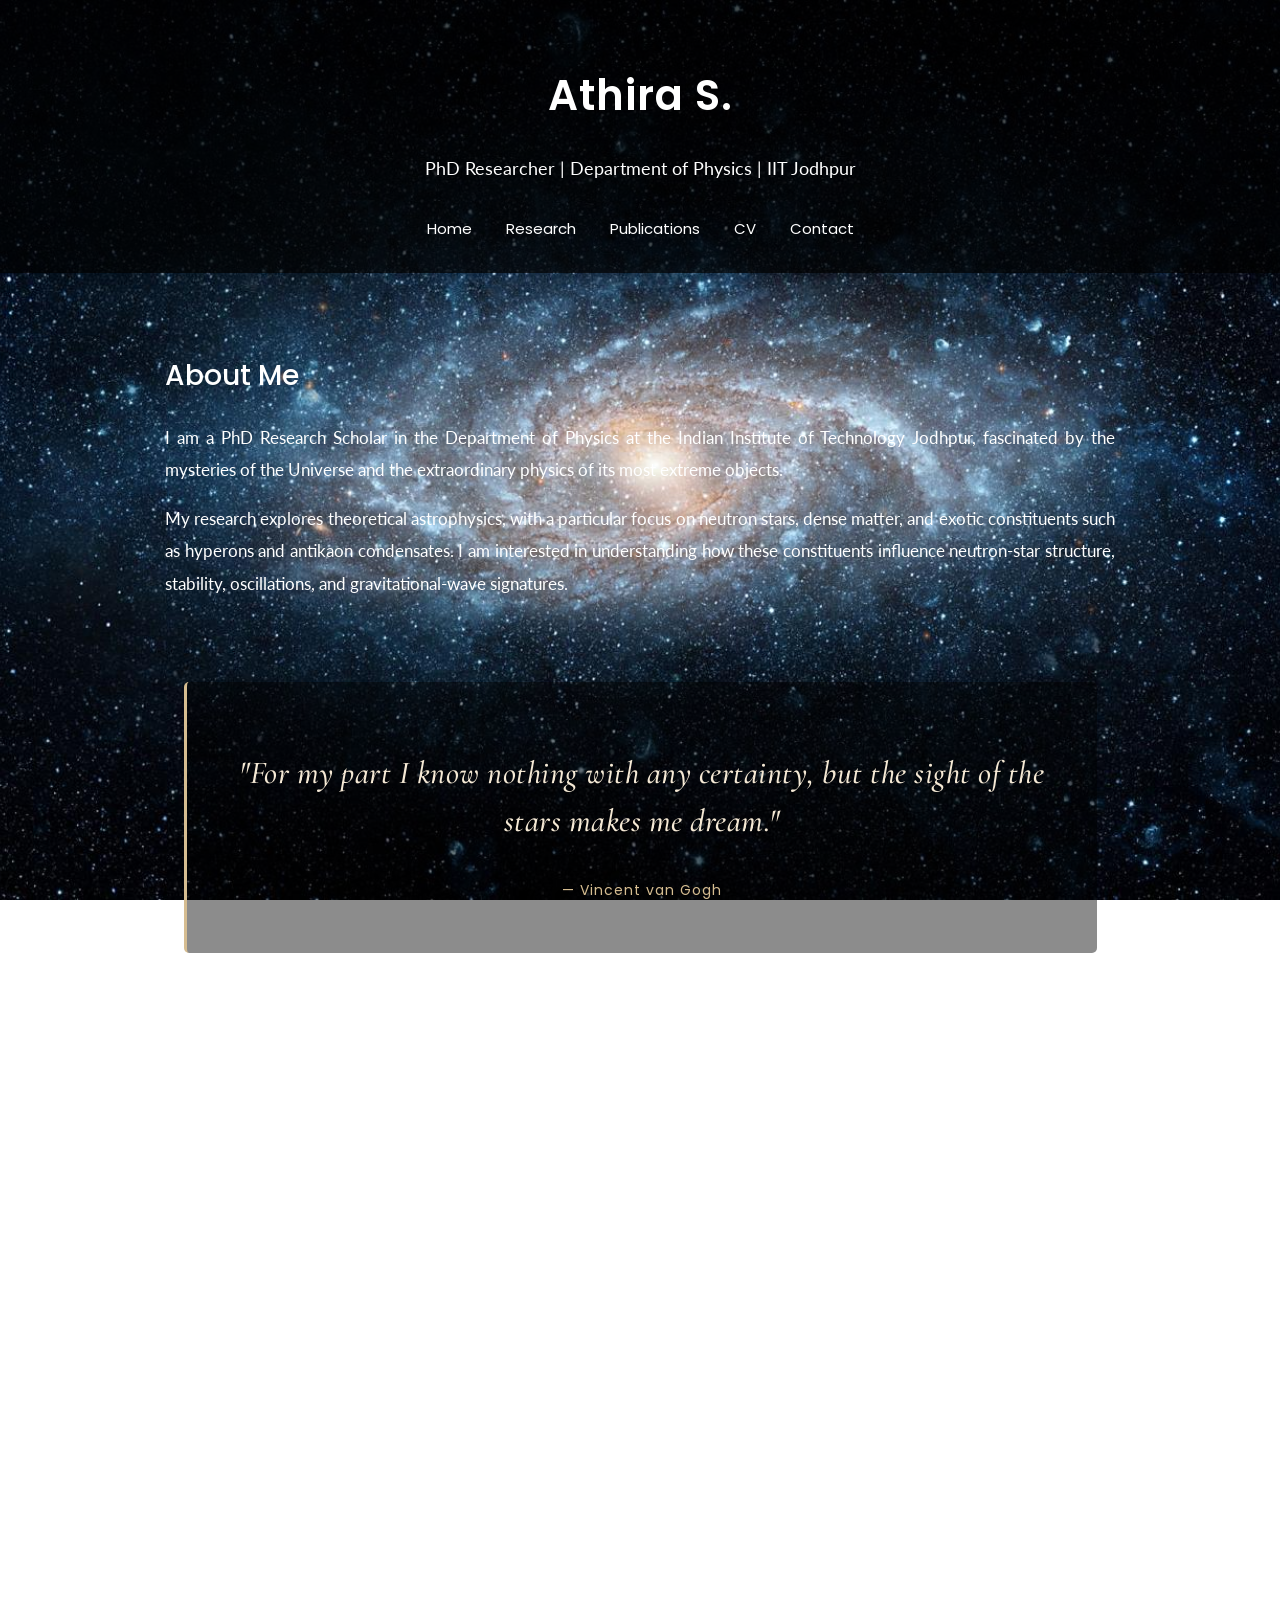
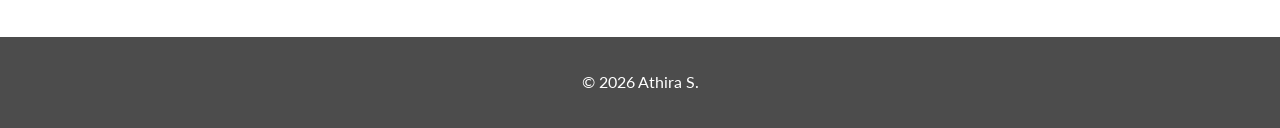
<file: index.html>
<!DOCTYPE html>
<html lang="en">

<head>
    <meta charset="UTF-8">
    <meta name="viewport" content="width=device-width, initial-scale=1.0">

    <title>Athira S. | Physics</title>

    <!-- Google Fonts -->
    <link rel="preconnect" href="https://fonts.googleapis.com">
    <link rel="preconnect" href="https://fonts.gstatic.com" crossorigin>

    <link href="https://fonts.googleapis.com/css2?family=Cormorant+Garamond:ital,wght@0,400;0,500;1,400;1,500&family=Lato:wght@300;400;700&family=Poppins:wght@400;500;600;700&display=swap" rel="stylesheet">

    <link rel="stylesheet" href="style.css">
</head>


<body>


    <!-- Header -->
    <header>

        <h1>Athira S.</h1>

        <p>
            PhD Researcher | Department of Physics | IIT Jodhpur
        </p>

        <!-- Navigation -->
        <nav>
            <a href="index.html">Home</a>
            <a href="research.html">Research</a>
            <a href="publications.html">Publications</a>
            <a href="cv.html">CV</a>
            <a href="contact.html">Contact</a>
        </nav>

    </header>


    <!-- About -->
    <section id="about" class="reveal">

        <h2>About Me</h2>

        <p>
            I am a PhD Research Scholar in the Department of Physics
            at the Indian Institute of Technology Jodhpur, fascinated
            by the mysteries of the Universe and the extraordinary
            physics of its most extreme objects.
        </p>

        <p>
            My research explores theoretical astrophysics, with a
            particular focus on neutron stars, dense matter, and
            exotic constituents such as hyperons and antikaon
            condensates. I am interested in understanding how
            these constituents influence neutron-star structure,
            stability, oscillations, and gravitational-wave signatures.
        </p>

    </section>


    <!-- Inspirational Quote -->
    <section id="quote" class="reveal">

        <p class="quote-text">
            "For my part I know nothing with any certainty,
            but the sight of the stars makes me dream."
        </p>

        <p class="quote-author">
            — Vincent van Gogh
        </p>

    </section>


    <!-- Research -->
    <section id="research" class="reveal">

        <h2>Research Interests</h2>

        <ul>
            <li>Neutron-star equation of state</li>
            <li>Hyperonic matter</li>
            <li>r-mode instability</li>
            <li>Gravitational waves</li>
            <li>Dense matter physics</li>
        </ul>

    </section>


    <!-- Contact -->
    <section id="contact" class="reveal">

        <h2>Contact</h2>

        <p>
            Department of Physics<br>
            Indian Institute of Technology Jodhpur
        </p>

    </section>


    <!-- Footer -->
    <footer>

        <p>© 2026 Athira S.</p>

    </footer>
    
<script>

const revealElements = document.querySelectorAll('.reveal');

const observer = new IntersectionObserver((entries) => {

    entries.forEach(entry => {

        if (entry.isIntersecting) {
            entry.target.classList.add('active');
        }

    });

}, {
    threshold: 0.15
});

revealElements.forEach(element => {
    observer.observe(element);
});

</script>

    

</body>



</html>
</file>
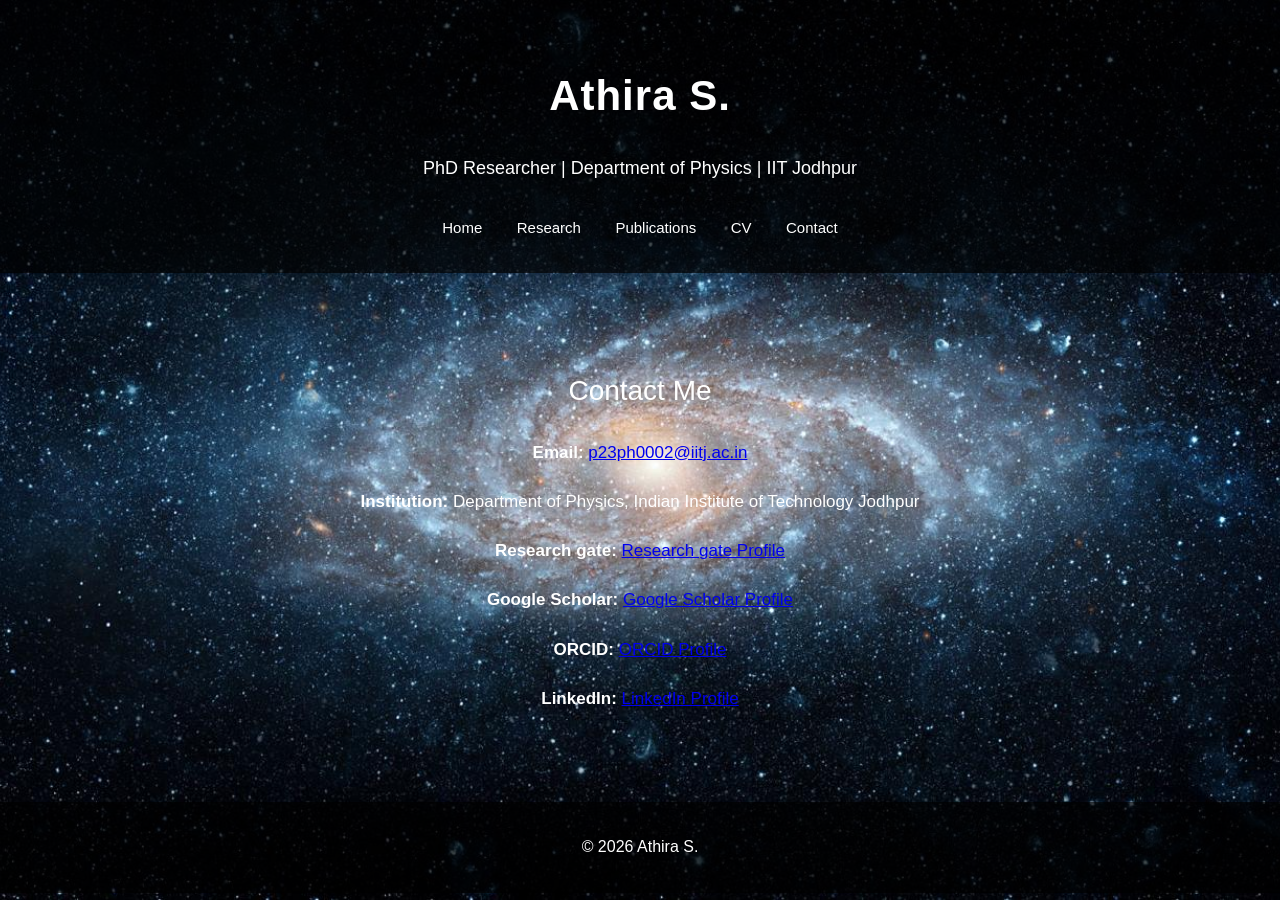
<file: contact.html>
<!DOCTYPE html>
<html lang="en">

<head>
    <meta charset="UTF-8">
    <meta name="viewport" content="width=device-width, initial-scale=1.0">
    <title>Contact Me | Athira S.</title>
    <link rel="stylesheet" href="style.css">
</head>

<body>

    <header>

        <h1>Athira S.</h1>

        <p>
            PhD Researcher | Department of Physics | IIT Jodhpur
        </p>

        <nav>
            <a href="index.html">Home</a>
            <a href="research.html">Research</a>
            <a href="publications.html">Publications</a>
            <a href="cv.html">CV</a>
            <a href="contact.html">Contact</a>
        </nav>

    </header>

    <!-- Contact Section -->

    <section id="contact">

        <h2>Contact Me</h2>

        <p>
            <strong>Email:</strong>
            <a href="p23ph0002@iitj.ac.in">p23ph0002@iitj.ac.in</a>
        </p>

        <p>
            <strong>Institution:</strong>
            Department of Physics, Indian Institute of Technology Jodhpur
        </p>

        <p>
            <strong>Research gate:</strong>
            <a href="https://www.researchgate.net/profile/Athira-S-6" target="_blank" rel="noopener noreferrer">
                Research gate Profile
            </a>
        </p>
        <p>
            <strong>Google Scholar:</strong>
            <a href="https://scholar.google.com/citations?user=lOQ8PrMAAAAJ" target="_blank" rel="noopener noreferrer">
                Google Scholar Profile
            </a>
        </p>
        

        <p>
            <strong>ORCID:</strong>
            <a href="https://orcid.org/0009-0005-3818-7186" target="_blank" rel="noopener noreferrer">
                ORCID Profile
            </a>
        </p>

        <p>
            <strong>LinkedIn:</strong>
            <a href="https://www.linkedin.com/in/athira-s-b6a906276/" target="_blank" rel="noopener noreferrer">
                LinkedIn Profile
            </a>
        </p>

    </section>

    <footer>
        <p>© 2026 Athira S.</p>
    </footer>

</body>
</html>
</file>
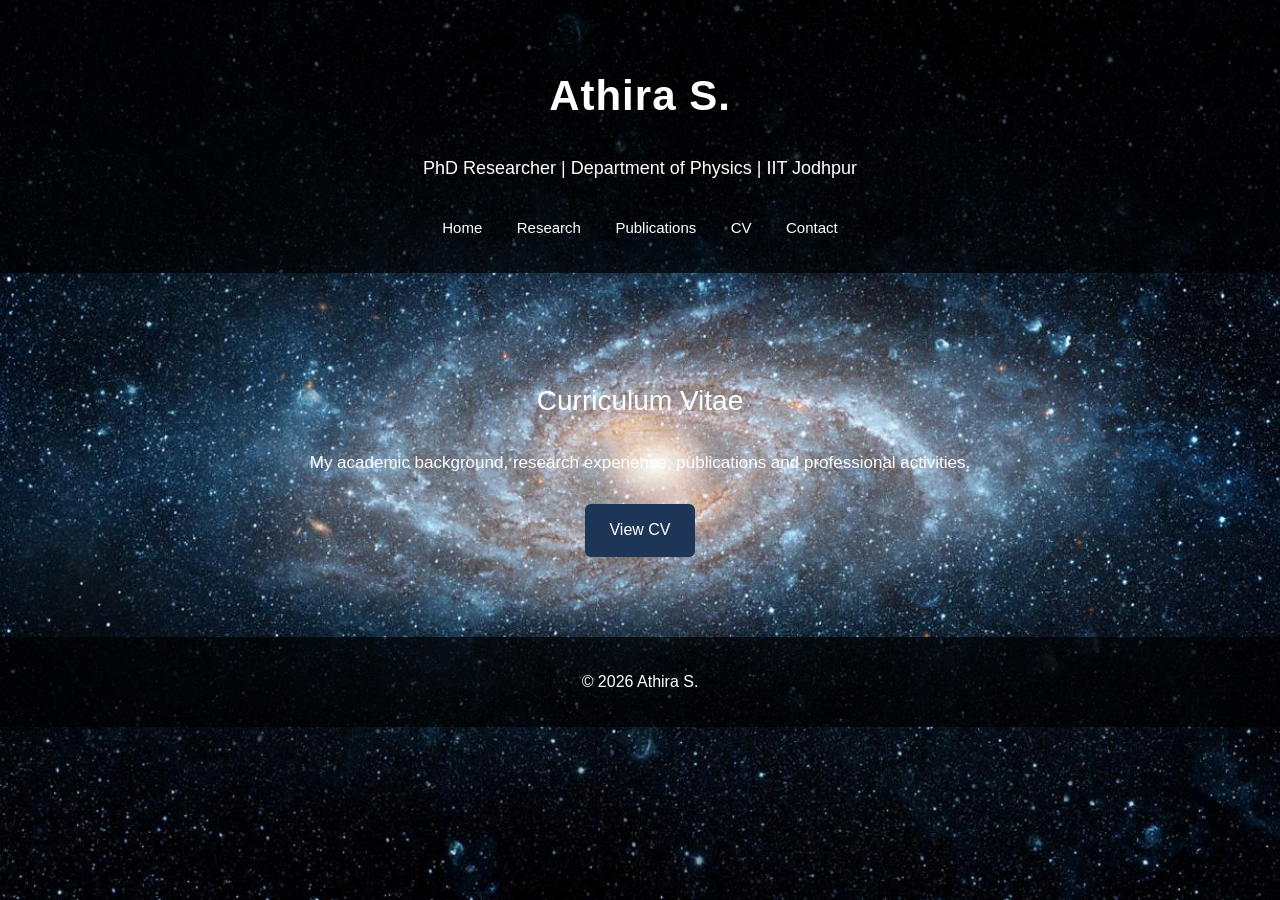
<file: cv.html>
<!DOCTYPE html>
<html>

<head>
    <title>CV | Athira S.</title>
    <link rel="stylesheet" href="style.css">
</head>

<body>

    <!-- Header -->

    <header>

        <h1>Athira S.</h1>

        <p>
            PhD Researcher | Department of Physics | IIT Jodhpur
        </p>

        <nav>
            <a href="index.html">Home</a>
            <a href="research.html">Research</a>
            <a href="publications.html">Publications</a>
            <a href="cv.html">CV</a>
            <a href="contact.html">Contact</a>
        </nav>

    </header>


    <!-- CV Section -->

    <section class="cv-section">

        <h2>Curriculum Vitae</h2>

        <p>
            My academic background, research experience,
            publications and professional activities.
        </p>

        <!-- Download CV -->

<!--        <a href="Athira_CV.pdf"
<!--           download
           class="cv-button">
            Download CV (PDF)
        </a>

        <!-- Display CV -->

    <div class="cv-buttons">

        <a href="Athira_CV.pdf" target="_blank" class="cv-btn">
            <i class="fa-solid fa-eye"></i> View CV
        </a>

<!--        <a href="Athira_CV.pdf" download class="cv-btn">
            <i class="fa-solid fa-download"></i> Download CV
        </a>  -->

    </div>

    </section>


    <footer>
        <p>© 2026 Athira S.</p>
    </footer>


<script>

    const revealElements = document.querySelectorAll(
        'section, .research-content, footer'
    );

    revealElements.forEach(element => {
        element.classList.add('reveal');
    });

    const observer = new IntersectionObserver((entries) => {

        entries.forEach(entry => {

            if (entry.isIntersecting) {
                entry.target.classList.add('active');
                observer.unobserve(entry.target);
            }

        });

    }, {
        threshold: 0.15
    });

    revealElements.forEach(element => {
        observer.observe(element);
    });

</script>
</body>

</html>
</file>
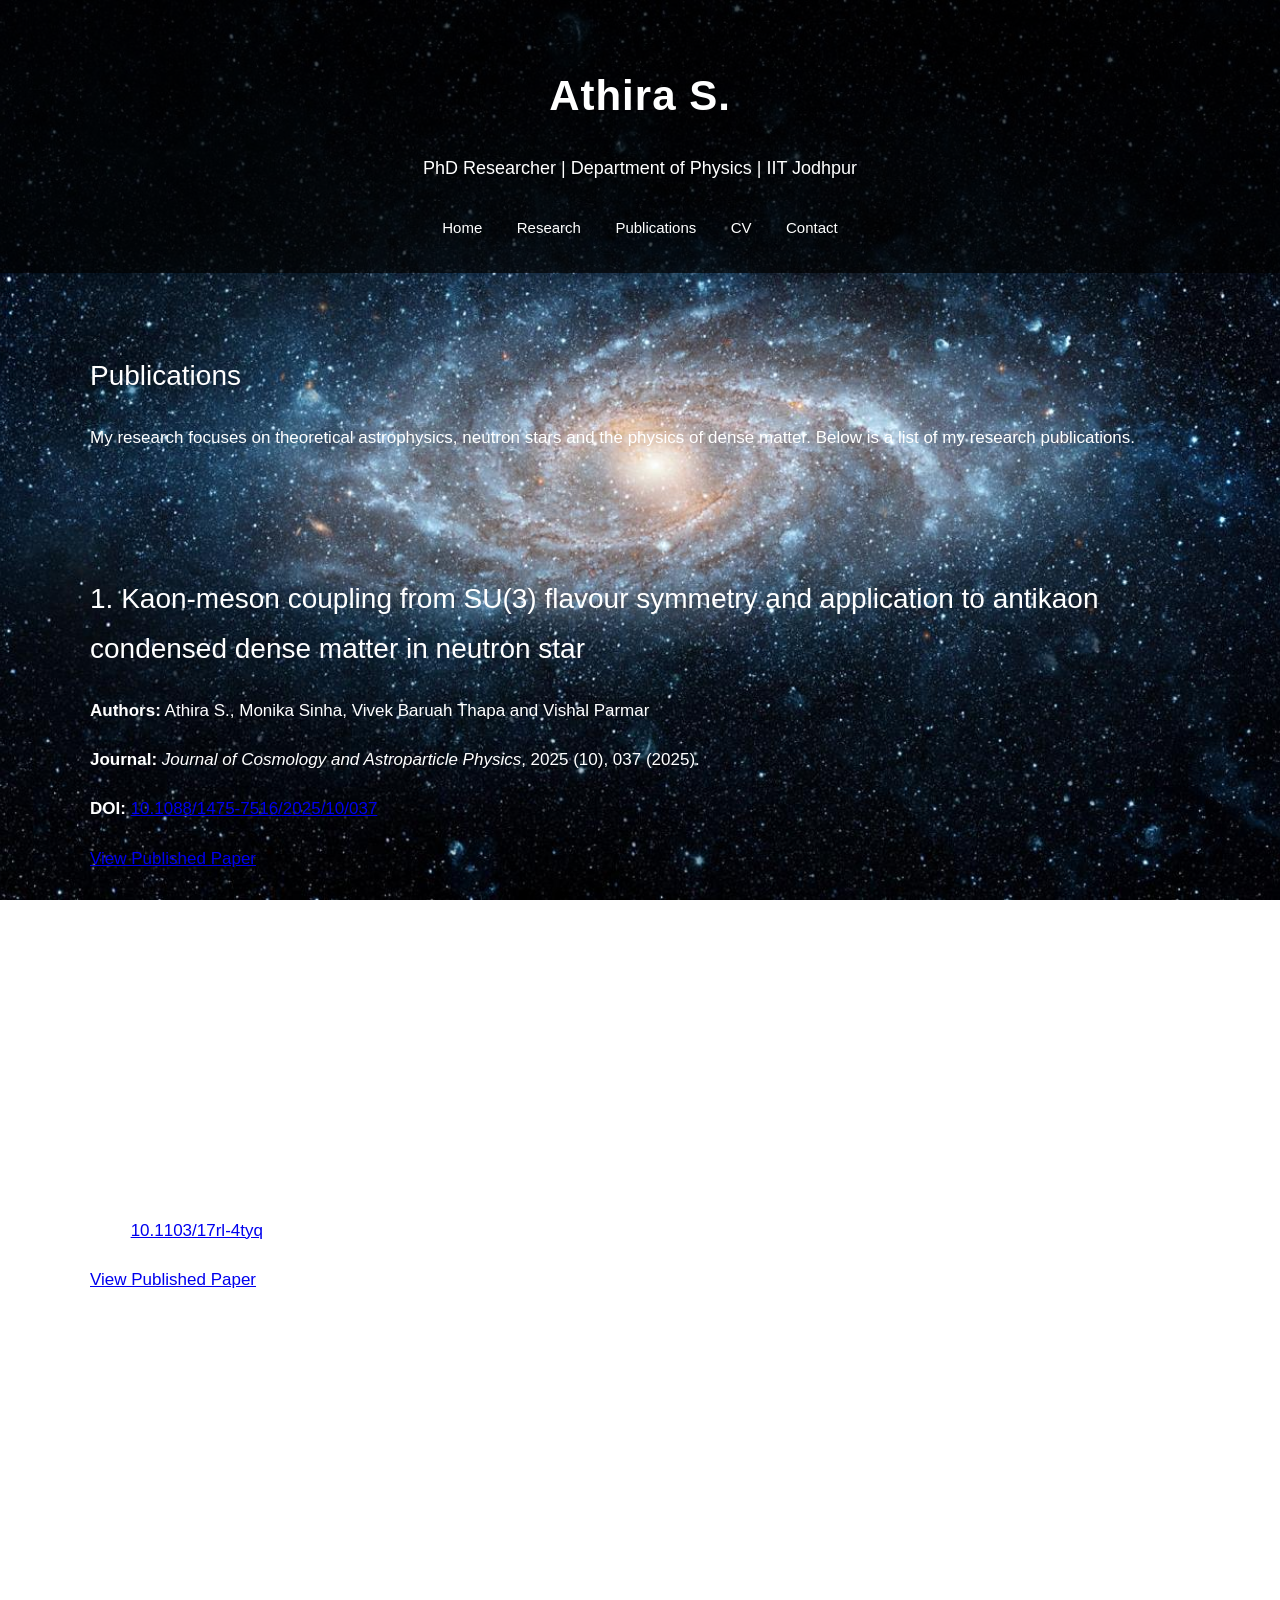
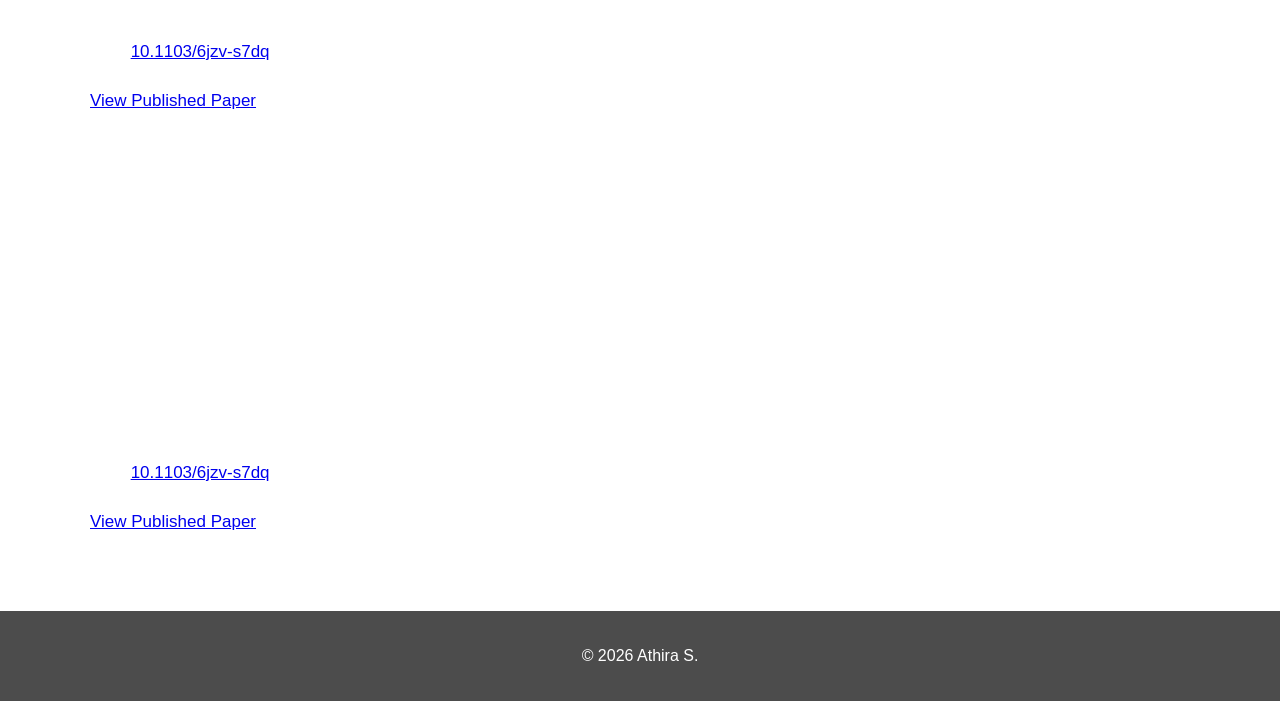
<file: publications.html>
<!DOCTYPE html>
<html>

<head>
    <title>Publications | Athira S.</title>
    <link rel="stylesheet" href="style.css">
</head>

<body>

    <!-- Header -->

    <header>

        <h1>Athira S.</h1>

        <p>
            PhD Researcher | Department of Physics | IIT Jodhpur
        </p>

        <nav>
            <a href="index.html">Home</a>
            <a href="research.html">Research</a>
            <a href="publications.html">Publications</a>
            <a href="cv.html">CV</a>
            <a href="contact.html">Contact</a>
        </nav>

    </header>


    <!-- Publications -->

    <section>

        <h2>Publications</h2>

        <p>
            My research focuses on theoretical astrophysics,
            neutron stars and the physics of dense matter.
            Below is a list of my research publications.
        </p>

    </section>


    <!-- Publication 1 -->

    <section class="publication">

        <h2>
            1. Kaon-meson coupling from SU(3) flavour symmetry
            and application to antikaon condensed dense
            matter in neutron star
        </h2>

        <p>
            <strong>Authors:</strong>
            Athira S., Monika Sinha, Vivek Baruah Thapa
            and Vishal Parmar
        </p>

        <p>
            <strong>Journal:</strong>
            <i>Journal of Cosmology and Astroparticle Physics</i>,
            2025 (10), 037 (2025).
        </p>

        <p>
            <strong>DOI:</strong>
            <a href="https://doi.org/10.1088/1475-7516/2025/10/037"
               target="_blank">
                10.1088/1475-7516/2025/10/037
            </a>
        </p>

        <p>
            <a href="https://doi.org/10.1088/1475-7516/2025/10/037"
               target="_blank">
                View Published Paper
            </a>
        </p>

    </section>


    <!-- Publication 2 -->

    <section class="publication">

        <h2>
            2. r-Mode Stabilization in Rotating Hyperon-Rich
            Neutron Stars and Its Implications for GW190814
        </h2>

        <p>
            <strong>Authors:</strong>
            Athira S. and Monika Sinha
        </p>

        <p>
            <strong>Journal:</strong>
            <i>Physical Review D</i>, 113, 063011 (2026).
        </p>

        <p>
            <strong>DOI:</strong>
            <a href="https://doi.org/10.1103/17rl-4tyq"
               target="_blank">
                10.1103/17rl-4tyq
            </a>
        </p>

        <p>
            <a href="https://doi.org/10.1103/17rl-4tyq"
               target="_blank">
                View Published Paper
            </a>
        </p>

    </section>


    <!-- Publication 3 -->

    <section class="publication">

        <h2>
            3. Neutron star matter with hyperons:
            Bayesian comparison of nucleonic and
            SU(6)/SU(3) hyperonic models
        </h2>

        <p>
            <strong>Authors:</strong>
            Athira S., Vishal Parmar, Monika Sinha
            and Ignazio Bombaci
        </p>

        <p>
            <strong>Journal:</strong>
            <i>Physical Review C</i>, 114, 035802 (2026).
        </p>

        <p>
            <strong>DOI:</strong>
            <a href="https://doi.org/10.1103/6jzv-s7dq"
               target="_blank">
                10.1103/6jzv-s7dq
            </a>
        </p>

        <p>
            <a href="https://doi.org/10.1103/6jzv-s7dq"
               target="_blank">
                View Published Paper
            </a>
        </p>

    </section>
    
     <!-- Publication 4 -->

    <section class="publication">

        <h2>
            4. Influence of  Delta  resonances in hyperonic neutron stars on
    gravitational-wave inspiral signatures
        </h2>

        <p>
            <strong>Authors:</strong>
            Athira S., Vivek Baruah Thapa and Monika Sinha
             
        </p>

        <p>
            <strong>Journal:</strong>
            <i>Physical Review D</i>, 114, 035802 (2026).
        </p>

        <p>
            <strong>DOI:</strong>
            <a href="https://doi.org/10.1103/6jzv-s7dq"
               target="_blank">
                10.1103/6jzv-s7dq
            </a>
        </p>

        <p>
            <a href="https://doi.org/10.1103/6jzv-s7dq"
               target="_blank">
                View Published Paper
            </a>
        </p>

    </section>


    <footer>

        <p>© 2026 Athira S.</p>

    </footer>

<script>

    const revealElements = document.querySelectorAll(
        'section, .research-content, footer'
    );

    revealElements.forEach(element => {
        element.classList.add('reveal');
    });

    const observer = new IntersectionObserver((entries) => {

        entries.forEach(entry => {

            if (entry.isIntersecting) {
                entry.target.classList.add('active');
                observer.unobserve(entry.target);
            }

        });

    }, {
        threshold: 0.15
    });

    revealElements.forEach(element => {
        observer.observe(element);
    });

</script>
</body>

</html>
</file>
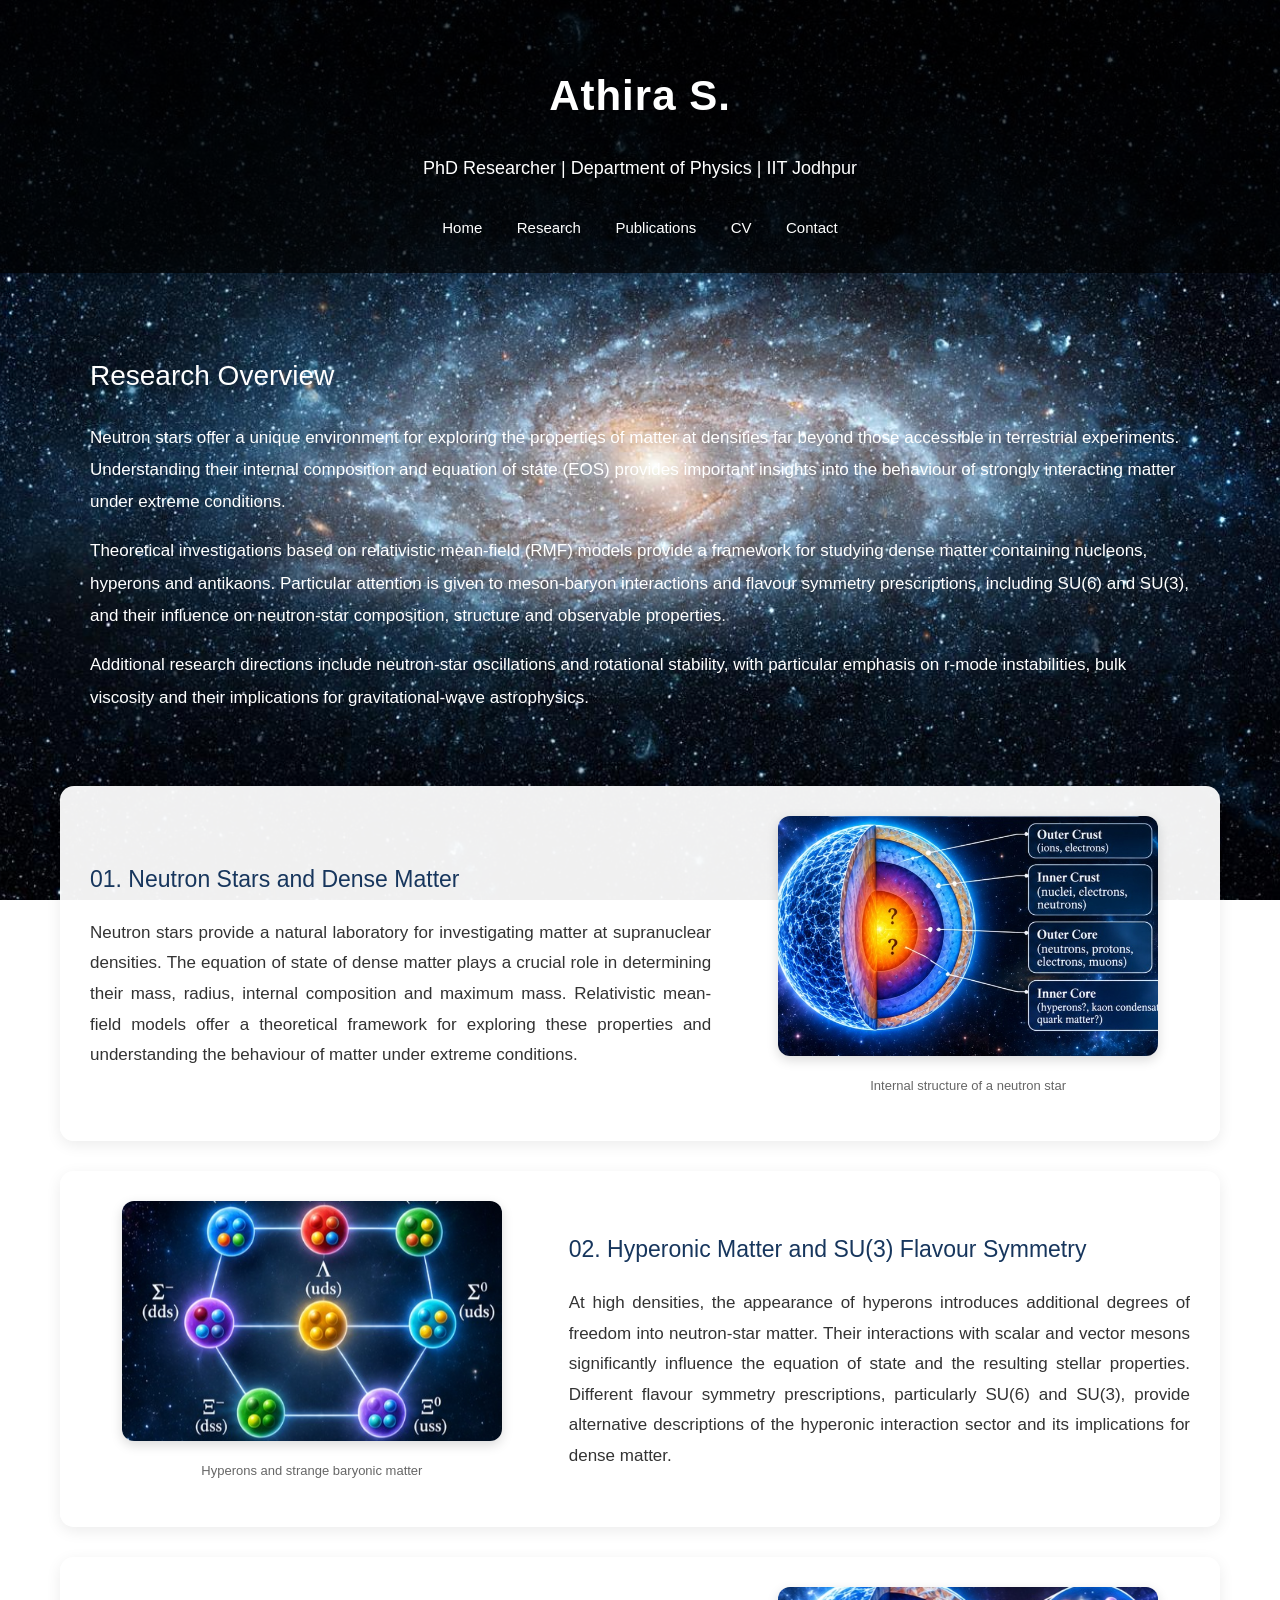
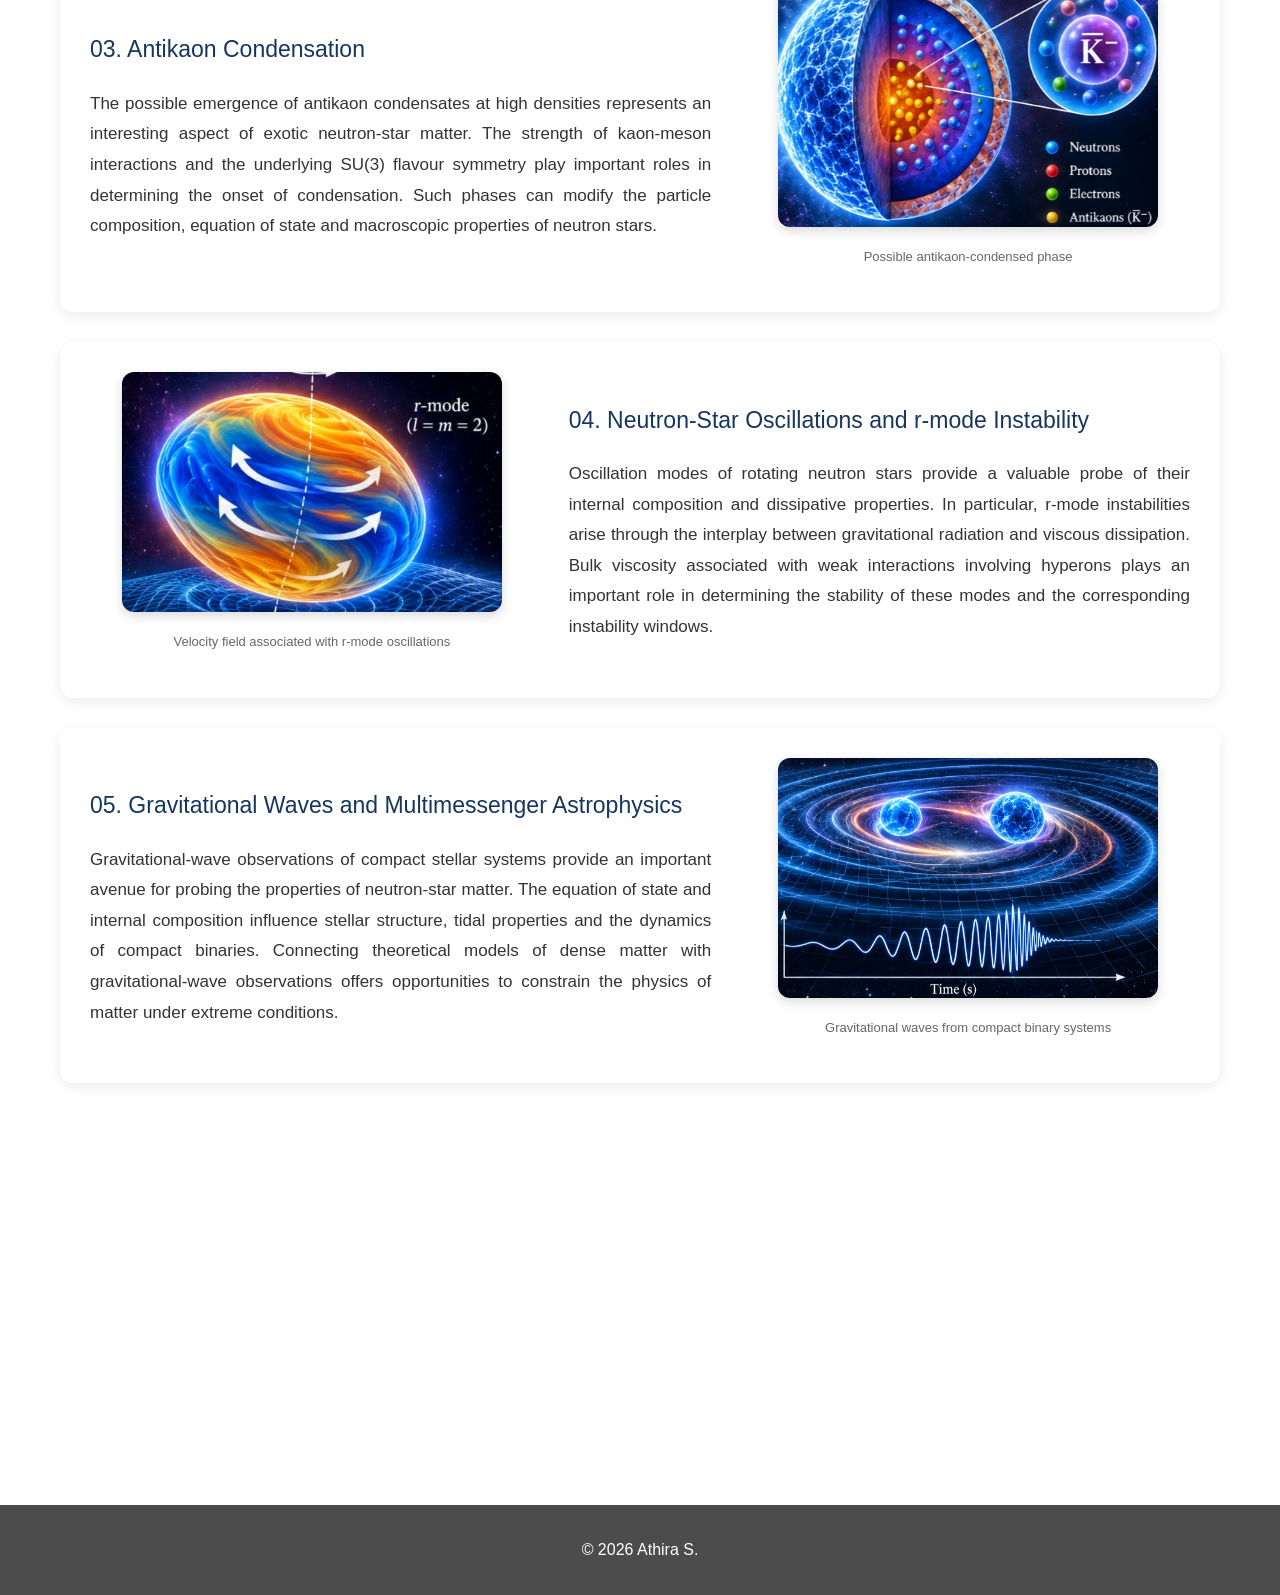
<file: research.html>
<!DOCTYPE html>
<html lang="en">

<head>
    <meta charset="UTF-8">
    <meta name="viewport" content="width=device-width, initial-scale=1.0">
    <title>Research | Athira S.</title>
    <link rel="stylesheet" href="style.css">
</head>

<body>

    <!-- Header -->

    <header>

        <h1>Athira S.</h1>

        <p>
            PhD Researcher | Department of Physics | IIT Jodhpur
        </p>

        <nav>
            <a href="index.html">Home</a>
            <a href="research.html">Research</a>
            <a href="publications.html">Publications</a>
            <a href="cv.html">CV</a>
            <a href="contact.html">Contact</a>
        </nav>

    </header>


    <!-- Research Introduction -->

    <section>

        <h2>Research Overview</h2>

        <p>
            Neutron stars offer a unique environment for exploring
            the properties of matter at densities far beyond those
            accessible in terrestrial experiments. Understanding
            their internal composition and equation of state (EOS)
            provides important insights into the behaviour of
            strongly interacting matter under extreme conditions.
        </p>

        <p>
            Theoretical investigations based on relativistic
            mean-field (RMF) models provide a framework for studying
            dense matter containing nucleons, hyperons and antikaons.
            Particular attention is given to meson-baryon interactions
            and flavour symmetry prescriptions, including SU(6)
            and SU(3), and their influence on neutron-star composition,
            structure and observable properties.
        </p>

        <p>
            Additional research directions include neutron-star
            oscillations and rotational stability, with particular
            emphasis on r-mode instabilities, bulk viscosity and
            their implications for gravitational-wave astrophysics.
        </p>

    </section>


    <!-- Research Area 1 -->

    <section class="research">

        <div class="research-content">

            <div class="research-text">

                <h2>01. Neutron Stars and Dense Matter</h2>

                <p>
                    Neutron stars provide a natural laboratory for
                    investigating matter at supranuclear densities.
                    The equation of state of dense matter plays a
                    crucial role in determining their mass, radius,
                    internal composition and maximum mass.
                    Relativistic mean-field models offer a theoretical
                    framework for exploring these properties and
                    understanding the behaviour of matter under
                    extreme conditions.
                </p>

            </div>

            <div class="research-image">

                <img src="neutron-star.png"
                     alt="Internal structure of a neutron star">

                <p>Internal structure of a neutron star</p>

            </div>

        </div>

    </section>


    <!-- Research Area 2 -->

    <section class="research alternate">

        <div class="research-content">

            <div class="research-text">

                <h2>02. Hyperonic Matter and SU(3) Flavour Symmetry</h2>

                <p>
                    At high densities, the appearance of hyperons
                    introduces additional degrees of freedom into
                    neutron-star matter. Their interactions with
                    scalar and vector mesons significantly influence
                    the equation of state and the resulting stellar
                    properties. Different flavour symmetry
                    prescriptions, particularly SU(6) and SU(3),
                    provide alternative descriptions of the
                    hyperonic interaction sector and its implications
                    for dense matter.
                </p>

            </div>

            <div class="research-image">

                <img src="hyperons.png"
                     alt="Hyperon particle structure">

                <p>Hyperons and strange baryonic matter</p>

            </div>

        </div>

    </section>


    <!-- Research Area 3 -->

    <section class="research">

        <div class="research-content">

            <div class="research-text">

                <h2>03. Antikaon Condensation</h2>

                <p>
                    The possible emergence of antikaon condensates
                    at high densities represents an interesting
                    aspect of exotic neutron-star matter. The
                    strength of kaon-meson interactions and the
                    underlying SU(3) flavour symmetry play important
                    roles in determining the onset of condensation.
                    Such phases can modify the particle composition,
                    equation of state and macroscopic properties
                    of neutron stars.
                </p>

            </div>

            <div class="research-image">

                <img src="antikaon.png"
                     alt="Antikaon condensation in neutron stars">

                <p>Possible antikaon-condensed phase</p>

            </div>

        </div>

    </section>


    <!-- Research Area 4 -->

    <section class="research alternate">

        <div class="research-content">

            <div class="research-text">

                <h2>04. Neutron-Star Oscillations and r-mode Instability</h2>

                <p>
                    Oscillation modes of rotating neutron stars
                    provide a valuable probe of their internal
                    composition and dissipative properties.
                    In particular, r-mode instabilities arise
                    through the interplay between gravitational
                    radiation and viscous dissipation. Bulk
                    viscosity associated with weak interactions
                    involving hyperons plays an important role
                    in determining the stability of these modes
                    and the corresponding instability windows.
                </p>

            </div>

            <div class="research-image">

                <img src="rmode.png"
                     alt="r-mode oscillations in a rotating neutron star">

                <p>Velocity field associated with r-mode oscillations</p>

            </div>

        </div>

    </section>


    <!-- Research Area 5 -->

    <section class="research">

        <div class="research-content">

            <div class="research-text">

                <h2>05. Gravitational Waves and Multimessenger Astrophysics</h2>

                <p>
                    Gravitational-wave observations of compact
                    stellar systems provide an important avenue
                    for probing the properties of neutron-star
                    matter. The equation of state and internal
                    composition influence stellar structure,
                    tidal properties and the dynamics of compact
                    binaries. Connecting theoretical models of
                    dense matter with gravitational-wave
                    observations offers opportunities to constrain
                    the physics of matter under extreme conditions.
                </p>

            </div>

            <div class="research-image">

                <img src="gravitational-waves.png"
                     alt="Gravitational waves from binary neutron stars">

                <p>Gravitational waves from compact binary systems</p>

            </div>

        </div>

    </section>


    <!-- Research Methods -->

    <section class="research-tools">

        <h2>Research Methods and Tools</h2>

        <ul>
            <li>Relativistic Mean-Field (RMF) Models</li>
            <li>SU(6) and SU(3) Flavour Symmetry</li>
            <li>Equation of State Modelling</li>
            <li>Bayesian Statistical Inference</li>
            <li>Neutron-Star Structure and Rotational Stability</li>
            <li>Bulk Viscosity and r-mode Instability</li>
            <li>Gravitational-Wave Astrophysics</li>
        </ul>

    </section>


    <!-- Footer -->

    <footer>

        <p>© 2026 Athira S.</p>

    </footer>

<script>

    const revealElements = document.querySelectorAll(
        'section, .research-content, footer'
    );

    revealElements.forEach(element => {
        element.classList.add('reveal');
    });

    const observer = new IntersectionObserver((entries) => {

        entries.forEach(entry => {

            if (entry.isIntersecting) {
                entry.target.classList.add('active');
                observer.unobserve(entry.target);
            }

        });

    }, {
        threshold: 0.15
    });

    revealElements.forEach(element => {
        observer.observe(element);
    });

</script>
</body>
</html>
</file>
<file: style.css>
/* General Page Styling */

body {
    font-family: 'Lato', sans-serif;
    margin: 0;
    color: white;
    line-height: 1.8;

    background-image: url("background.jpg");
    background-size: cover;
    background-position: center;
    background-repeat: no-repeat;
    background-attachment: fixed;
}


/* Header */

header {
    background: rgba(0, 0, 0, 0.7);
    color: white;
    text-align: center;
    padding: 30px;
}

header h1 {
    font-family: 'Poppins', sans-serif;
    font-size: 42px;
    font-weight: 600;
    letter-spacing: 1px;
    margin-bottom: 10px;
    color: white;
}

header p {
    font-family: 'Lato', sans-serif;
    font-size: 18px;
    color: white;
}


/* Navigation */

nav {
    margin-top: 30px;
    color: white;
}

nav a {
    font-family: 'Poppins', sans-serif;
    color: white;
    text-decoration: none;
    margin: 15px;
    font-size: 15px;
    transition: color 0.3s ease;
}

nav a:hover {
    color: #d6bd91;
}


/* Sections */

section {
    max-width: 1100px;
    margin: 30px auto;
    padding: 25px;
    color: white;
}

h2 {
    font-family: 'Poppins', sans-serif;
    font-size: 28px;
    font-weight: 500;
    color: white;
    margin-bottom: 20px;
}

section p {
    font-family: 'Lato', sans-serif;
    font-size: 17px;
    line-height: 1.9;
}


/* About Section */

#about {
    max-width: 950px;
    text-align: justify;
}


/* Inspirational Quote */

#quote {
    max-width: 850px;
    margin: 40px auto;
    padding: 35px 30px;
    text-align: center;

    background: rgba(0, 0, 0, 0.45);
    border-left: 3px solid #d6bd91;
    border-radius: 5px;
}

.quote-text {
    font-family: 'Cormorant Garamond', serif;
    font-size: 32px;
    font-style: italic;
    font-weight: 500;
    line-height: 1.5;
    letter-spacing: 0.5px;
    color: #f5e9d5;
}

.quote-author {
    font-family: 'Poppins', sans-serif;
    font-size: 14px;
    letter-spacing: 1px;
    color: #d6bd91;
    margin-top: 15px;
}


/* Research Section */

#research {
    max-width: 950px;
}

#research li {
    font-family: 'Lato', sans-serif;
    font-size: 17px;
    line-height: 2;
}


/* Contact Section */

#contact {
    text-align: center;
}


/* Footer */

footer {
    background: rgba(0, 0, 0, 0.7);
    color: white;
    text-align: center;
    padding: 15px;
    font-family: 'Lato', sans-serif;
}


/* Mobile Responsive Design */

@media (max-width: 600px) {

    header h1 {
        font-size: 32px;
    }

    nav a {
        display: inline-block;
        margin: 8px;
        font-size: 13px;
    }

    section {
        margin: 15px;
        padding: 15px;
    }

    .quote-text {
        font-size: 24px;
    }

    #quote {
        margin: 25px 15px;
        padding: 25px 18px;
    }
}


/* Research layout */

.research {
    background: rgba(255, 255, 255, 0.94);
    max-width: 1100px;
    margin: 30px auto;
    padding: 30px;
    border-radius: 14px;
    box-shadow: 0 4px 15px rgba(0,0,0,0.08);
}

.research-content {
    display: flex;
    align-items: center;
    gap: 35px;
}

.research-text {
    flex: 1.4;
}

.research-text h2 {
    color: #17365D;
    font-size: 23px;
    margin-bottom: 18px;
}

.research-text p {
    line-height: 1.8;
    text-align: justify;
    color: #333;
}

.research-image {
    flex: 1;
    text-align: center;
}

.research-image img {
    width: 100%;
    max-width: 380px;
    height: 240px;
    object-fit: cover;
    border-radius: 12px;
    box-shadow: 0 4px 12px rgba(0,0,0,0.15);
}

.research-image p {
    font-size: 13px;
    color: #666;
    margin-top: 8px;
}

/* Mobile layout */

@media (max-width: 700px) {
    .research-content {
        flex-direction: column;
    }

    .research-image img {
        max-width: 100%;
    }
}
.research.alternate .research-content {
    flex-direction: row-reverse;
}

@media (max-width: 700px) {
    .research.alternate .research-content {
        flex-direction: column;
    }
}

/* CV Page */

.cv-section {
    max-width: 1000px;
    margin: 40px auto;
    padding: 30px;
    text-align: center;
}

.cv-section h2 {
    color: white;
}

.cv-section p {
    color: white;
    margin-bottom: 25px;
}

/* Download Button */

.cv-button {
    display: inline-block;
    background: #17365D;
    color: white;
    padding: 12px 25px;
    border-radius: 6px;
    text-decoration: none;
    margin-bottom: 30px;
    font-weight: bold;
}

.cv-button:hover {
    background: #28578c;
}

/* PDF Viewer */

.cv-viewer {
    background: white;
    padding: 10px;
    border-radius: 10px;
    box-shadow: 0 4px 15px rgba(0,0,0,0.2);
}

.cv-viewer iframe {
    width: 100%;
    height: 850px;
    border: none;
    border-radius: 5px;
}

@media (max-width: 700px) {
    .cv-viewer iframe {
        height: 600px;
    }
}
#contact {
    padding: 40px 20px;
    text-align: center;
}

.contact-container {
    max-width: 600px;
    margin: auto;
    background: rgba(0, 0, 0, 0.5);
    padding: 25px;
    border-radius: 10px;
}

.contact-container p {
    margin: 12px 0;
}

.contact-container a {
    color: #80d8ff;
    text-decoration: none;
}

.contact-container a:hover {
    text-decoration: underline;
}


/* Welcome Pop-up Overlay */

.popup-overlay {
    position: fixed;
    top: 0;
    left: 0;
    width: 100%;
    height: 100%;

    background: rgba(0, 0, 0, 0.8);

    display: flex;
    justify-content: center;
    align-items: center;

    z-index: 1000;
}
/* Scroll Reveal Animation */

.reveal {
    opacity: 0;
    transform: translateY(70px);
    transition: opacity 1.2s ease, transform 1.2s ease;
}

.reveal.active {
    opacity: 1;
    transform: translateY(0);
}
@media (prefers-reduced-motion: reduce) {
    .reveal {
        opacity: 1;
        transform: none;
        transition: none;
    }
}

.cv-section {
    text-align: center;
    padding: 40px 20px;
    margin: 40px auto;
}

.cv-buttons {
    display: flex;
    justify-content: center;
    gap: 15px;
    margin-top: 20px;
}

.cv-btn {
    display: inline-block;
    padding: 12px 24px;
    background: #1d3557;
    color: white;
    text-decoration: none;
    border-radius: 6px;
    transition: 0.3s;
}

.cv-btn:hover {
    background: #457b9d;
    transform: translateY(-3px);
}
</file>
